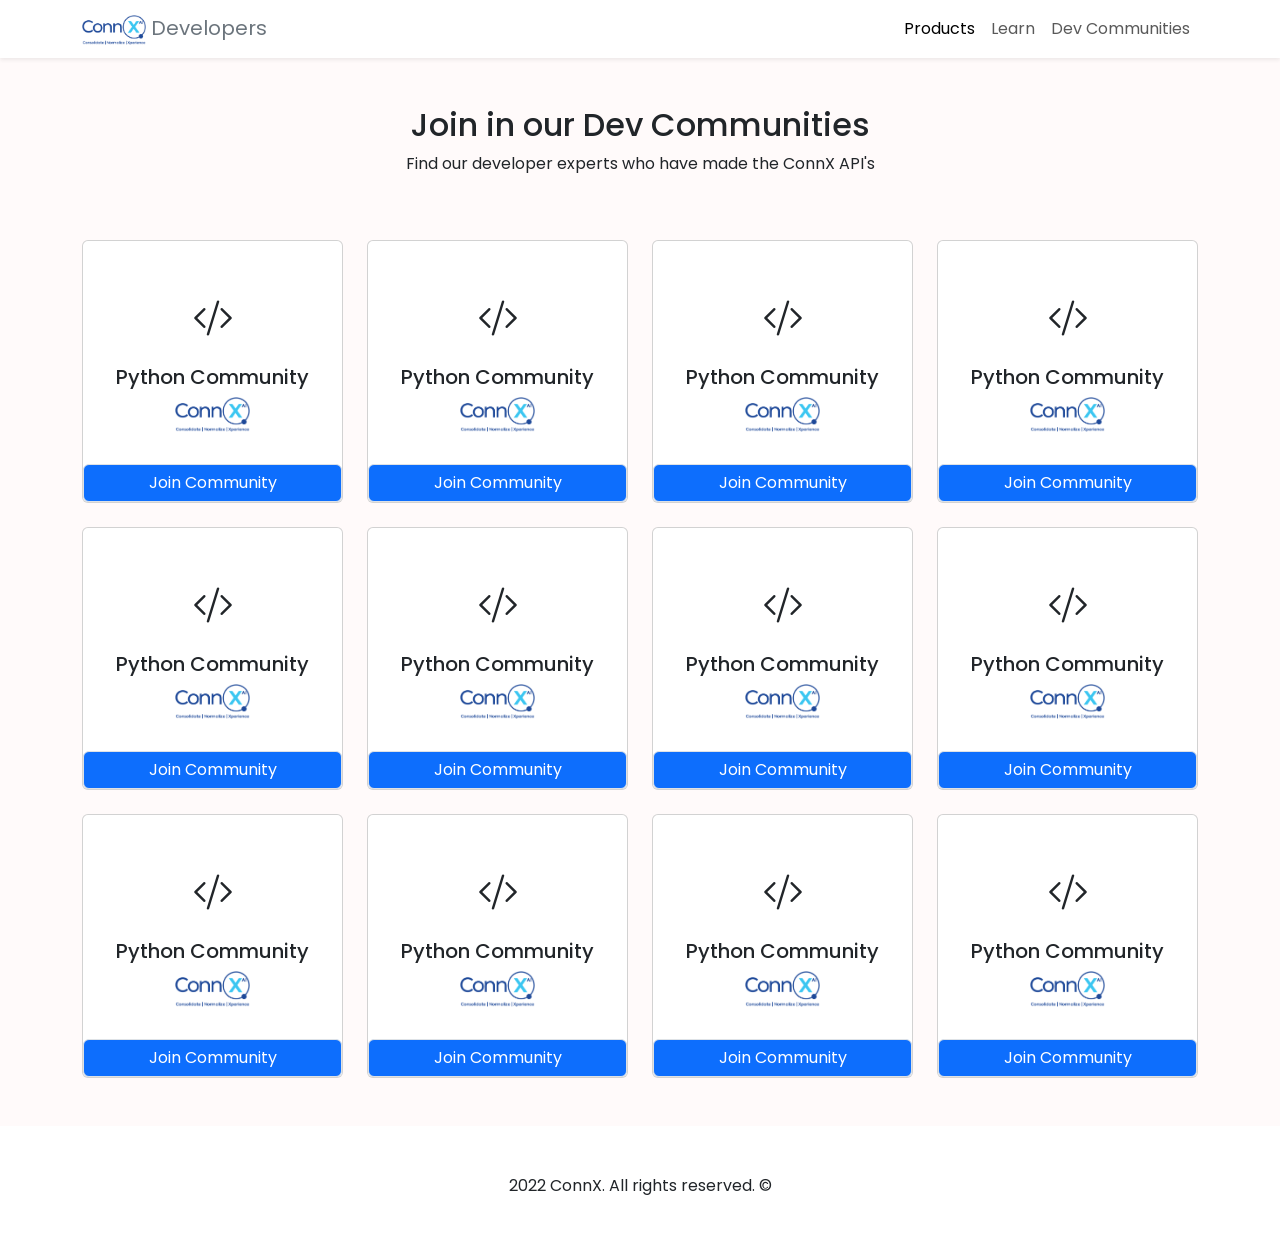
<file: dev-communities.html>
<!DOCTYPE html>
<html lang="en">
  <head>
    <!-- Required meta tags -->
    <meta charset="utf-8" />
    <meta name="viewport" content="width=device-width, initial-scale=1" />
    <meta name="description" content="" />
    <meta name="author" content="Siddhartha Jangam" />
    <title>ConnX Developers</title>

    <!-- Bootstrap CSS -->
    <link
      href="https://cdn.jsdelivr.net/npm/bootstrap@5.0.2/dist/css/bootstrap.min.css"
      rel="stylesheet"
      integrity="sha384-EVSTQN3/azprG1Anm3QDgpJLIm9Nao0Yz1ztcQTwFspd3yD65VohhpuuCOmLASjC"
      crossorigin="anonymous"
    />
    <link rel="stylesheet" href="styles.css" />
  </head>
  <body>
    <!-- Navigation Bar -->
    <nav class="navbar navbar-expand-lg navbar-light bg-white shadow-sm">
      <div class="container">
        <a class="navbar-brand" href="#">
          <img src="img/logo.png" alt="ConnX Logo" height="30px" />
          <span class="text-secondary">Developers</span></a
        >
        <button
          class="navbar-toggler"
          type="button"
          data-bs-toggle="collapse"
          data-bs-target="#navbarSupportedContent"
          aria-controls="navbarSupportedContent"
          aria-expanded="false"
          aria-label="Toggle navigation"
        >
          <span class="navbar-toggler-icon"></span>
        </button>
        <div class="collapse navbar-collapse" id="navbarSupportedContent">
          <ul class="navbar-nav ms-auto mb-2 mb-lg-0">
            <li class="nav-item">
              <a class="nav-link active" aria-current="page" href="#"
                >Products</a
              >
            </li>
            <li class="nav-item">
              <a class="nav-link" href="#">Learn</a>
            </li>
            <li class="nav-item">
              <a class="nav-link" href="#">Dev Communities</a>
            </li>
          </ul>
        </div>
      </div>
    </nav>

    <!-- Developer-Profile Section -->
    <section id="dev-profile" class="pb-5">
      <div class="container">
        <div class="row py-5 text-center">
          <div class="col-md-12">
            <h2>Join in our Dev Communities</h2>
            <p>Find our developer experts who have made the ConnX API's</p>
          </div>
        </div>

        <!-- Developers -->
        <div class="row">
          <div class="col-md-3">
            <div class="card text-center">
              <div class="card-img-top pt-5">
                <i class="fs-1 bi bi-code-slash"></i>
              </div>
              <div class="card-body">
                <h5 class="card-title">Python Community</h5>
                <p><img src="img/logo.png" alt="logo" width="75px" /></p>
              </div>
              <a href="#" class="btn btn-primary border w-100"
                >Join Community</a
              >
            </div>
          </div>
          <div class="col-md-3">
            <div class="card text-center">
              <div class="card-img-top pt-5">
                <i class="fs-1 bi bi-code-slash"></i>
              </div>
              <div class="card-body">
                <h5 class="card-title">Python Community</h5>
                <p><img src="img/logo.png" alt="logo" width="75px" /></p>
              </div>
              <a href="#" class="btn btn-primary border w-100"
                >Join Community</a
              >
            </div>
          </div>
          <div class="col-md-3">
            <div class="card text-center">
              <div class="card-img-top pt-5">
                <i class="fs-1 bi bi-code-slash"></i>
              </div>
              <div class="card-body">
                <h5 class="card-title">Python Community</h5>
                <p><img src="img/logo.png" alt="logo" width="75px" /></p>
              </div>
              <a href="#" class="btn btn-primary border w-100"
                >Join Community</a
              >
            </div>
          </div>
          <div class="col-md-3">
            <div class="card text-center">
              <div class="card-img-top pt-5">
                <i class="fs-1 bi bi-code-slash"></i>
              </div>
              <div class="card-body">
                <h5 class="card-title">Python Community</h5>
                <p><img src="img/logo.png" alt="logo" width="75px" /></p>
              </div>
              <a href="#" class="btn btn-primary border w-100"
                >Join Community</a
              >
            </div>
          </div>
        </div>
        <br />
        <div class="row">
          <div class="col-md-3">
            <div class="card text-center">
              <div class="card-img-top pt-5">
                <i class="fs-1 bi bi-code-slash"></i>
              </div>
              <div class="card-body">
                <h5 class="card-title">Python Community</h5>
                <p><img src="img/logo.png" alt="logo" width="75px" /></p>
              </div>
              <a href="#" class="btn btn-primary border w-100"
                >Join Community</a
              >
            </div>
          </div>
          <div class="col-md-3">
            <div class="card text-center">
              <div class="card-img-top pt-5">
                <i class="fs-1 bi bi-code-slash"></i>
              </div>
              <div class="card-body">
                <h5 class="card-title">Python Community</h5>
                <p><img src="img/logo.png" alt="logo" width="75px" /></p>
              </div>
              <a href="#" class="btn btn-primary border w-100"
                >Join Community</a
              >
            </div>
          </div>
          <div class="col-md-3">
            <div class="card text-center">
              <div class="card-img-top pt-5">
                <i class="fs-1 bi bi-code-slash"></i>
              </div>
              <div class="card-body">
                <h5 class="card-title">Python Community</h5>
                <p><img src="img/logo.png" alt="logo" width="75px" /></p>
              </div>
              <a href="#" class="btn btn-primary border w-100"
                >Join Community</a
              >
            </div>
          </div>
          <div class="col-md-3">
            <div class="card text-center">
              <div class="card-img-top pt-5">
                <i class="fs-1 bi bi-code-slash"></i>
              </div>
              <div class="card-body">
                <h5 class="card-title">Python Community</h5>
                <p><img src="img/logo.png" alt="logo" width="75px" /></p>
              </div>
              <a href="#" class="btn btn-primary border w-100"
                >Join Community</a
              >
            </div>
          </div>
        </div>
        <br />
        <div class="row">
          <div class="col-md-3">
            <div class="card text-center">
              <div class="card-img-top pt-5">
                <i class="fs-1 bi bi-code-slash"></i>
              </div>
              <div class="card-body">
                <h5 class="card-title">Python Community</h5>
                <p><img src="img/logo.png" alt="logo" width="75px" /></p>
              </div>
              <a href="#" class="btn btn-primary border w-100"
                >Join Community</a
              >
            </div>
          </div>
          <div class="col-md-3">
            <div class="card text-center">
              <div class="card-img-top pt-5">
                <i class="fs-1 bi bi-code-slash"></i>
              </div>
              <div class="card-body">
                <h5 class="card-title">Python Community</h5>
                <p><img src="img/logo.png" alt="logo" width="75px" /></p>
              </div>
              <a href="#" class="btn btn-primary border w-100"
                >Join Community</a
              >
            </div>
          </div>
          <div class="col-md-3">
            <div class="card text-center">
              <div class="card-img-top pt-5">
                <i class="fs-1 bi bi-code-slash"></i>
              </div>
              <div class="card-body">
                <h5 class="card-title">Python Community</h5>
                <p><img src="img/logo.png" alt="logo" width="75px" /></p>
              </div>
              <a href="#" class="btn btn-primary border w-100"
                >Join Community</a
              >
            </div>
          </div>
          <div class="col-md-3">
            <div class="card text-center">
              <div class="card-img-top pt-5">
                <i class="fs-1 bi bi-code-slash"></i>
              </div>
              <div class="card-body">
                <h5 class="card-title">Python Community</h5>
                <p><img src="img/logo.png" alt="logo" width="75px" /></p>
              </div>
              <a href="#" class="btn btn-primary border w-100"
                >Join Community</a
              >
            </div>
          </div>
        </div>
      </div>
    </section>

    <!-- Copyright -->
    <section id="copy-right" class="py-5">
      <div class="container">
        <div class="text-center">2022 ConnX. All rights reserved. &copy;</div>
      </div>
    </section>

    <!-- Required Scripts -->
    <script
      src="https://cdn.jsdelivr.net/npm/bootstrap@5.0.2/dist/js/bootstrap.bundle.min.js"
      integrity="sha384-MrcW6ZMFYlzcLA8Nl+NtUVF0sA7MsXsP1UyJoMp4YLEuNSfAP+JcXn/tWtIaxVXM"
      crossorigin="anonymous"
    ></script>
  </body>
</html>
</file>
<file: styles.css>
@import url("https://fonts.googleapis.com/css2?family=Poppins:wght@300;400;500;600&display=swap");
@import url("https://cdn.jsdelivr.net/npm/bootstrap-icons@1.8.1/font/bootstrap-icons.css");

body {
  font-family: "Poppins", sans-serif;
  font-size: 16px;
}

/* Header */
header {
  background-image: url("img/bg.png");
  background-size: cover;
  height: 80vh;
  line-height: 1.5;
}

h1 {
  font-size: 4rem;
  font-weight: 300;
}

h1 strong {
  font-weight: 500;
}

/* Expert */
#dev-profile {
  background-color: #fffafa;
}
</file>
